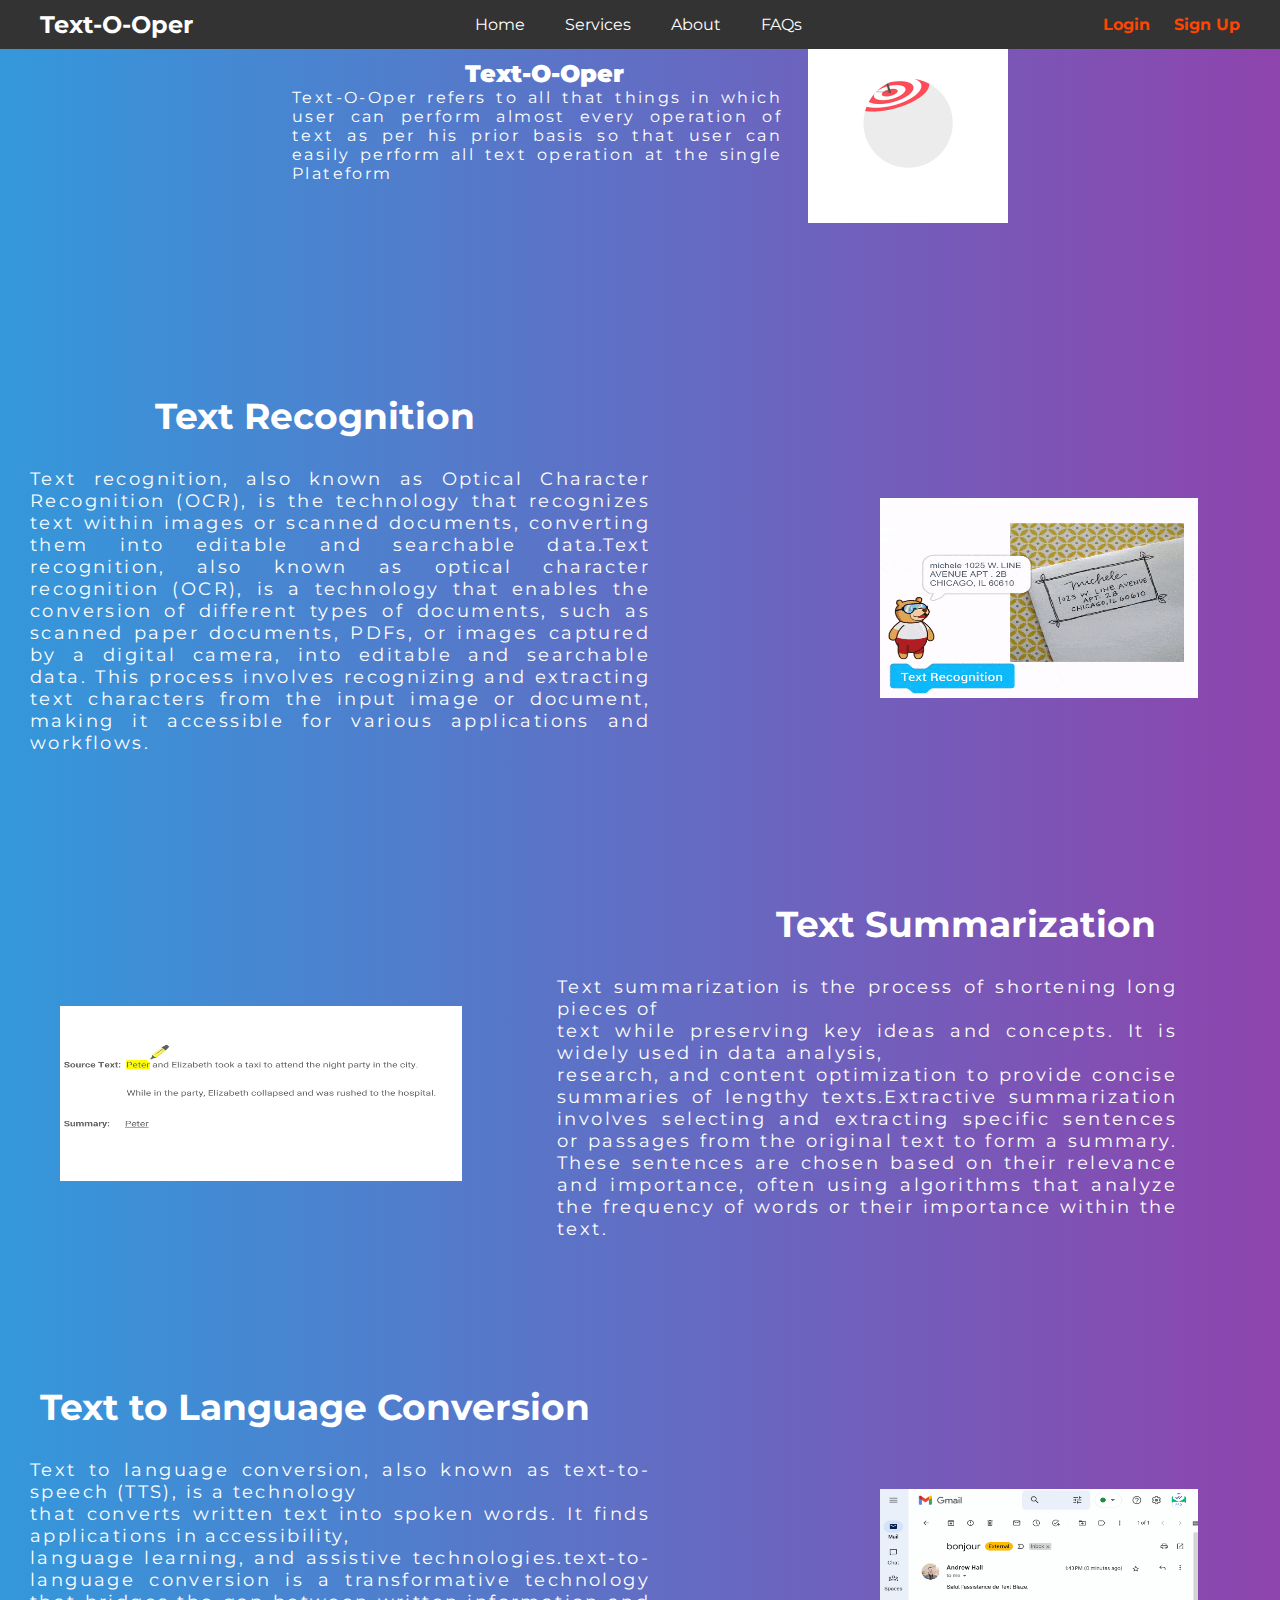
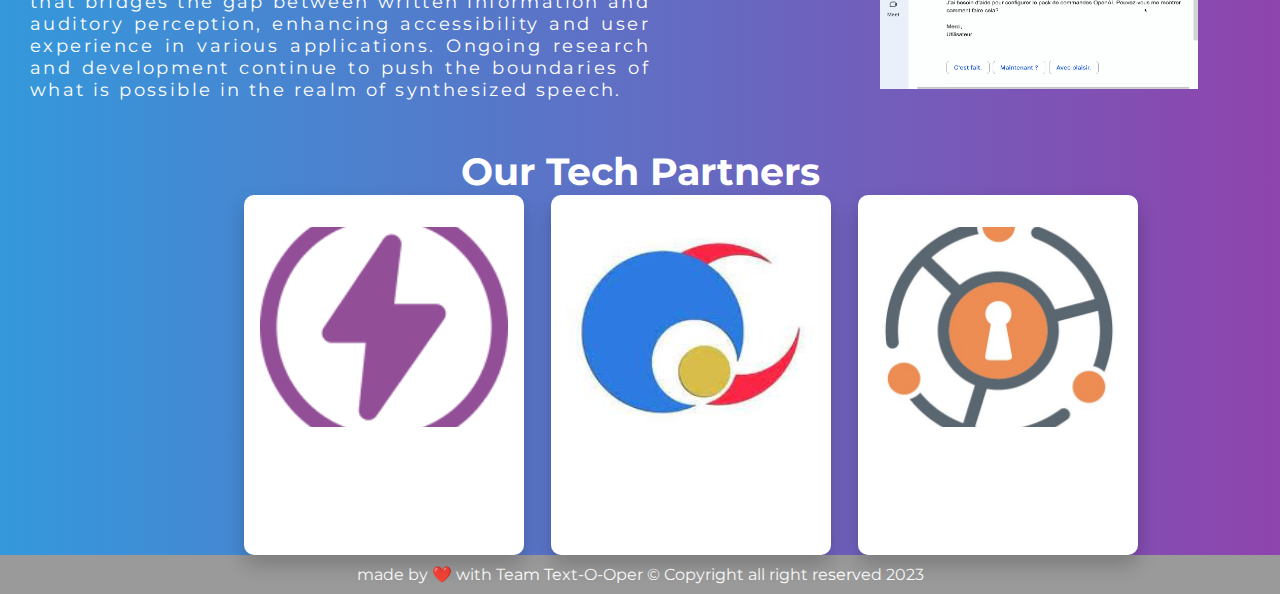
<file: index.htm>
<!DOCTYPE html>
<html lang="en">

<head>
    <meta charset="UTF-8">
    <meta name="viewport" content="width=device-width, initial-scale=1.0">
    <!-- <link rel="stylesheet" href="https://fonts.googleapis.com/css2?family=Roboto:wght@400;700&display=swap"> -->
    <link rel="stylesheet" href="https://fonts.googleapis.com/css2?family=Montserrat:wght@400;700&display=swap">

    <link rel="stylesheet" href="styles.css">
    <title>Text-O-Oper</title>
</head>

<body>
    <nav class="navbar">
        <div class="navbar-content">
            <div class="logo">Text-O-Oper</div>
            <ul class="nav-links">
                <li><a href="#home">Home</a></li>
                <li><a href="#services">Services</a></li>
                <li><a href="#about">About</a></li>
                <li><a href="#faqs">FAQs</a></li>
            </ul>
            <div class="user-actions">
                <a href="/login/log.html">Login</a>
                <a href="/Signup/signup.html">Sign Up</a>
            </div>
        </div>
       </nav>
       <div class="main">
        <h2>Text-O-Oper</h2>
        <p>Text-O-Oper refers to all that things in which user can perform almost every operation of text  as per his prior basis so that user can easily perform all text operation at the single Plateform </p>
        <div class="gif-wrapper">
            <img src="target.gif" alt="target">
        </div>
        
       </div>

    <div class="section1" id="home">
        <h1>Text Recognition</h1>
        <p>Text recognition, also known as Optical Character Recognition (OCR), is the technology that recognizes text within images or scanned documents, converting them into editable and searchable data.Text recognition, also known as optical character recognition (OCR), is a technology that enables the conversion of different types of documents, such as scanned paper documents, PDFs, or images captured by a digital camera, into editable and searchable data. This process involves recognizing and extracting text characters from the input image or document, making it accessible for various applications and workflows.</p>
        <img src="OCR.gif" alt="images">
    </div>

    <div class="section2" id="services">
        <h1>Text Summarization</h1>
        <p>Text summarization is the process of shortening long pieces of <br>text while preserving key ideas and concepts. It is widely used in data analysis,<br> research, and content optimization to provide concise summaries of lengthy texts.Extractive summarization involves selecting and extracting specific sentences or passages from the original text to form a summary. These sentences are chosen based on their relevance and importance, often using algorithms that analyze the frequency of words or their importance within the text. </p>
         <img src="extractive.gif" alt="extracting">
       </div>

    <div class="section1" id="about">
        <h1>Text to Language Conversion</h1>
        <p>Text to language conversion, also known as text-to-speech (TTS), is a technology<br> that converts written text into spoken words. It finds applications in accessibility,<br> language learning, and assistive technologies.text-to-language conversion is a transformative technology that bridges the gap between written information and auditory perception, enhancing accessibility and user experience in various applications. Ongoing research and development continue to push the boundaries of what is possible in the realm of synthesized speech.</p>
        <img src="chatgpt-translate.gif" alt="chatgpt-translate">
    </div>
    <div class="heading">
        <h1>Our Tech Partners</h1>
    </div>
    <div class="wrapper">
        <div class="card">
            <img src="thunder_logo.webp">
            <div class="info">
                <h1>Thunder Client</h1>
                <p>
                    Thunder Client is a desktop application for testing APIs and web services. It is a popular tool among developers due to its ease of use and powerful features. Thunder Client allows users to create and send HTTP requests.</p>
                <a href="#" class="btn">Read More</a>
            </div>
        </div>

        <div class="card">
            <img src="ethreal.jpeg">
            <div class="info">
                <h1>Ethreal</h1>
                <p>Ethereal Email is a free email-catching service. It allows users to create temporary email addresses that can be used to receive emails from other users.</p>
                <a href="#" class="btn">Read More</a>
            </div>
        </div>
        
        <div class="card">
            <img src="fusion.jpeg">
            <div class="info">
                <h1>FusionAuth</h1>
                <p>FusionAuth is a cloud-based identity and access management (IAM) platform. It provides features such as user authentication, authorization, and registration.</p>
                <a href="#" class="btn">Read More</a>
            </div>
        </div>

        
    </div>
    


    
</body>
<script src="scripts.js"></script>
<footer>
 made by ❤️ with Team Text-O-Oper &copy;  Copyright all right reserved 2023
</footer>

</html>
</file>
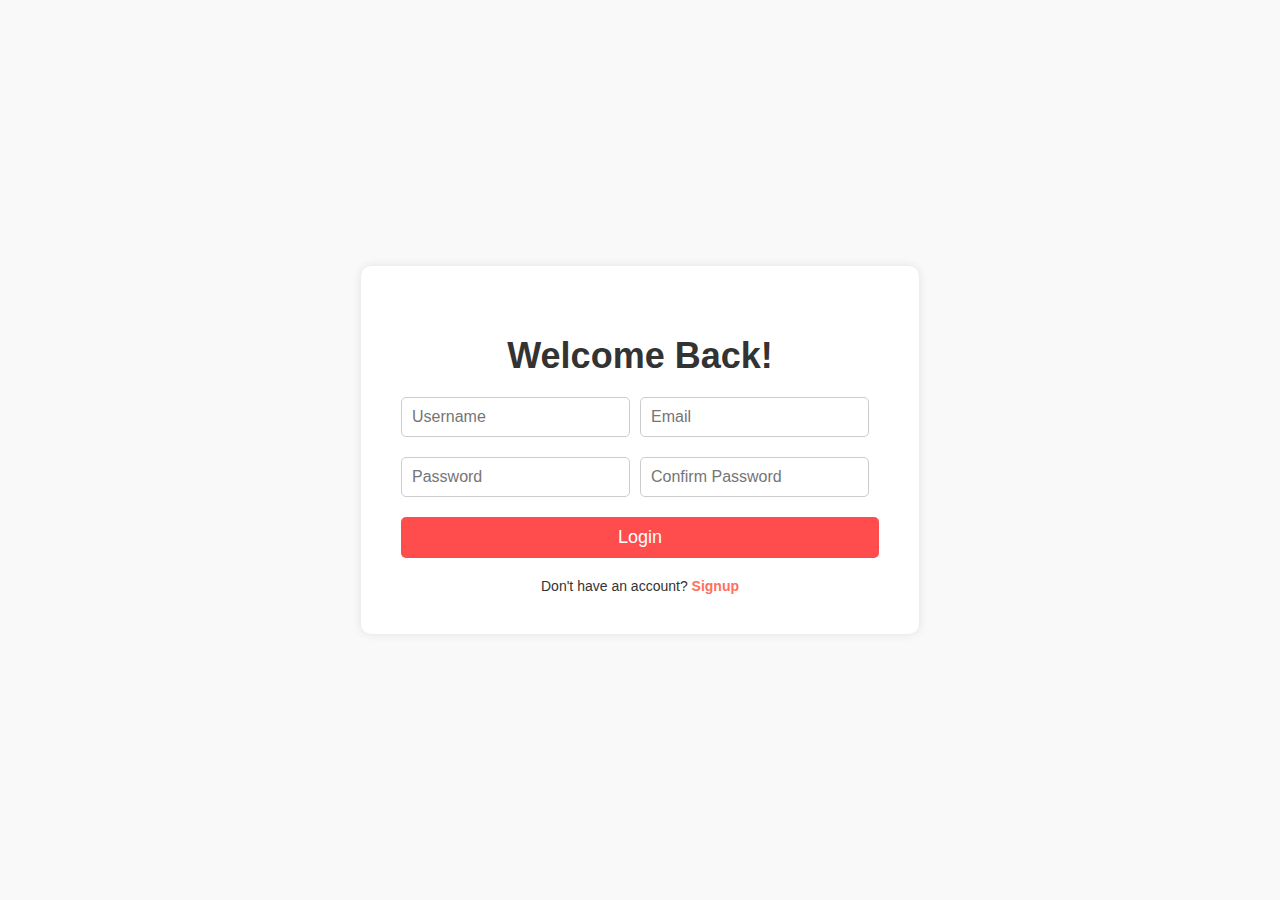
<file: login/log.html>
<!DOCTYPE html>
<html lang="en">

<head>
    <meta charset="UTF-8">
    <meta name="viewport" content="width=device-width, initial-scale=1.0">
    <link rel="stylesheet" href="styles.css">
    <title>Login Page</title>
</head>

<body>
    <div class="login-container">
        <h2>Welcome Back!</h2>
        <form class="login-form">
            <div class="input-group">
                <input type="text" id="username" placeholder="Username" required>
                <input type="email" id="email" placeholder="Email" required>
            </div>
            <div class="input-group">
                <input type="password" id="password" placeholder="Password" required>
                <input type="password" id="confirm-password" placeholder="Confirm Password" required>
            </div>
            <button type="submit">Login</button>
        </form>
        <div class="login-link">
         Don't have an account? <a href="/Signup/signup.html">Signup</a>
     </div>
    </div>
</body>

</html>
</file>
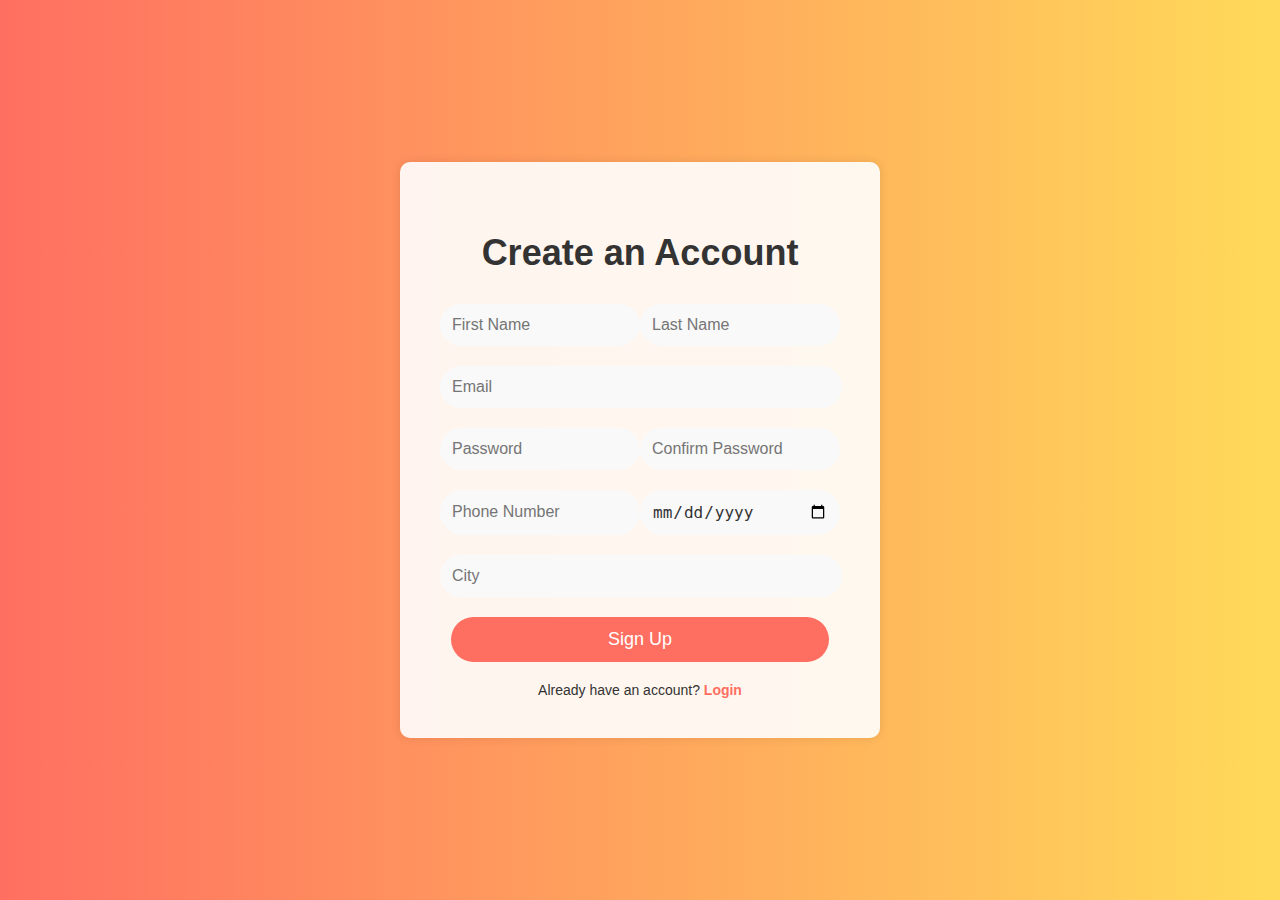
<file: Signup/signup.html>
<!DOCTYPE html>
<html lang="en">

<head>
    <meta charset="UTF-8">
    <meta name="viewport" content="width=device-width, initial-scale=1.0">
    <link rel="stylesheet" href="styles.css">
    <title>Signup Page</title>
</head>
<body>
 <div class="signup-container">
     <h2>Create an Account</h2>
     <form class="signup-form">
         <div class="name-inputs">
             <input type="text" id="first-name" placeholder="First Name" required>
             <input type="text" id="last-name" placeholder="Last Name" required>
         </div>
         <input type="email" id="email" placeholder="Email" required>
         <div class="password-inputs">
             <input type="password" id="password" placeholder="Password" required>
             <input type="password" id="confirm-password" placeholder="Confirm Password" required>
         </div>
         <div class="contact-inputs">
             <input type="tel" id="phone" placeholder="Phone Number" required>
             <input type="date" id="dob" required>
         </div>
         <input type="text" id="city" placeholder="City" required>
         <button type="submit">Sign Up</button>
     </form>
     <div class="login-link">
         Already have an account? <a href="/login/log.html">Login</a>
     </div>
 </div>
</body>


</body>

</html>
</file>
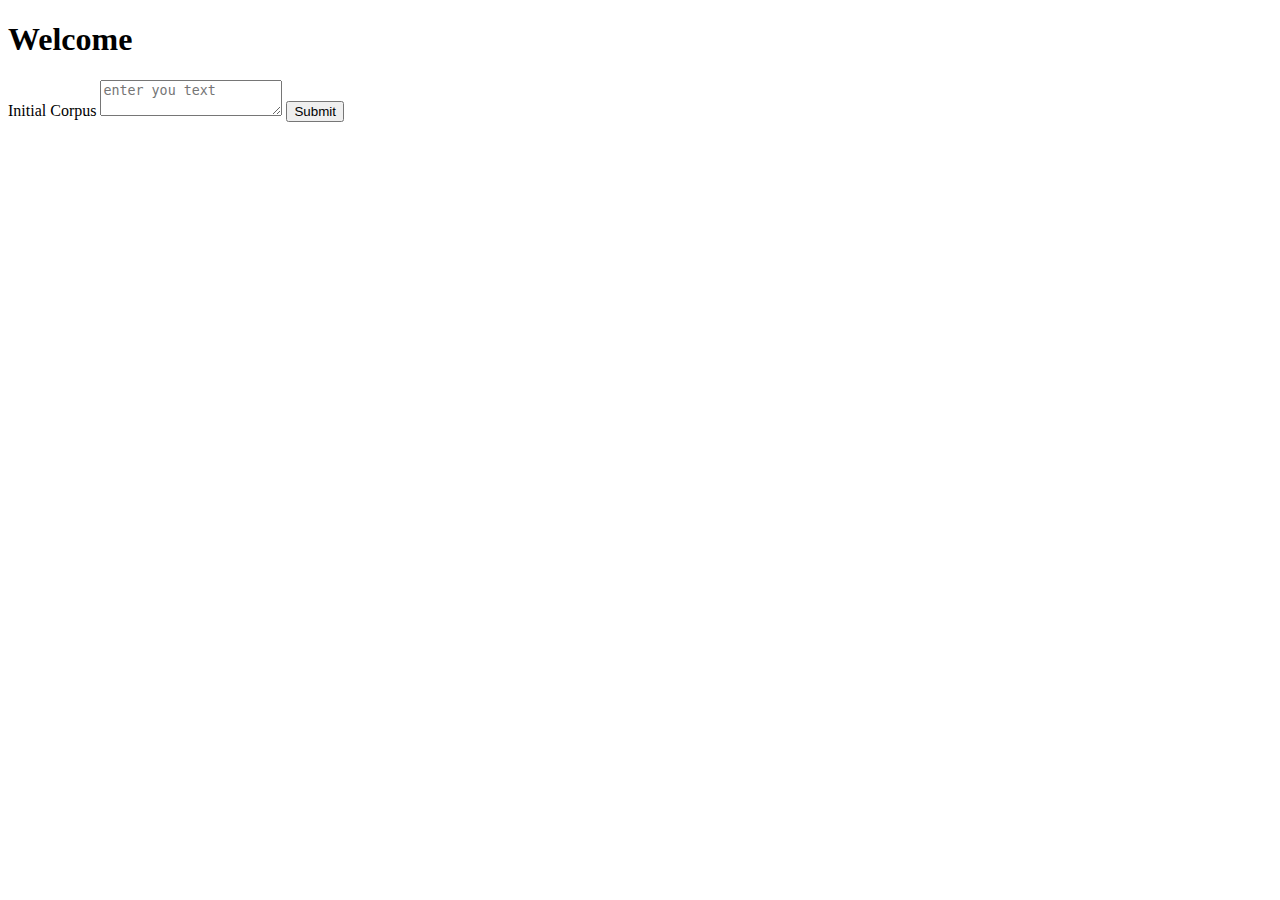
<file: templates/webApp.html>
<!DOCTYPE html>
<html lang="en">

<head>
    <meta charset="UTF-8">
    <meta http-equiv="X-UA-Compatible" content="IE=edge">
    <meta name="viewport" content="width=device-width, initial-scale=1.0">
    <title>Summarise any text</title>
</head>

<body>
    <h1>Welcome</h1>
    <form action="{{url_for('summariser')}}" method="post">
        <label for="initial-corpus">Initial Corpus</label>
        <Textarea type="text" id="initial-corpus" name="initial-corpus" placeholder="enter you text"></Textarea>
        <button type="submit">Submit</button>
</body>

</html>
</file>
<file: styles.css>
*{
    margin: 0;
    padding: 0;
    box-sizing: border-box;
}
body {
margin: 0;
padding: 0;
 font-family: Arial, sans-serif;
}
body {
    margin: 0;
    padding: 0;
    font-family: 'Montserrat', sans-serif;
    background: linear-gradient(to right, #3498db, #8e44ad); /* Updated Background */
    color: #fff;
}


.navbar {
    position: fixed;
    width: 100%;
    z-index: 1000;
}


/* Update other styles as needed for font, spacing, animations, etc. */




.navbar {
    position: sticky;
 background-color: #333;
 color: white;
 padding: 10px 0;
 text-align: center;
 
}

.navbar-content {
 display: flex;
 justify-content: space-between;
 align-items: center;
 max-width: 1200px;
 margin: 0 auto;
}

.navbar .logo {
 font-size: 24px;
 font-weight: bold;
}

.nav-links {
 list-style: none;
 display: flex;
}

.nav-links li {
 margin: 0 20px;
}

.nav-links a {
 text-decoration: none;
 color: white;
}
.main h2{
    margin-left: 455px;
    font-weight: 900;
}
.main{
    padding: 10px;
    width: 640px;
    height: 200px;
    text-align: justify;
    margin-bottom: 45px;
    
}
.main p{
    width: 490px;
    margin-left: 282px;
    letter-spacing: 0.15rem;
}
/* .main img{
    margin-top: -160px;
    margin-left: 798px;
} */

.main img {
    width: 200px; 
    height: 200px;
    margin-top: -160px;
    margin-left: 798px;
    transition: all 0.3s ease;
}


.main img:hover {
    width: 220px;
    height: 220px; 
    transform: scale(1.1); 
}

.section1 {
 padding: 100px 20px;
 text-align: center;
}

.section1 h1 {
 font-size: 36px;
 margin-bottom: 20px;
 margin-right: 651px;
 
}

.section1 p {
 font-size: 18px;

 margin-right: 614px;
 letter-spacing: 0.15rem;
 padding: 10px;
  width: 640px;
  height: 200px;
  text-align: justify;
}
.section2 {
 padding: 100px 20px;
 text-align: center;
}

.section2 h1 {
 font-size: 36px;
 margin-bottom: 20px;
 margin-left: 651px; 
}

.section2 p {
 font-size: 18px;
 /* margin-right: -614px; */
 letter-spacing: 0.15rem;
 margin-left: 527px;
 padding: 10px;
 width: 640px;
 height: 200px;
 text-align: justify;
}

.user-actions a {
 margin-left: 20px;
 color: #ff4500;
 text-decoration: none;
 font-weight: bold;
}

/* Text Animation */
.section h1, .section p {
 opacity: 0;
 transform: translateY(50px);
 animation: fadeInUp 1s forwards;
}
.section1 img{
    width: 200px; 
    height: 200px;
    margin-top: -160px;
    margin-left: 798px;
    transition: all 0.3s ease;
    width: 318px;
    /* margin-top: -224px;
    margin-left: 754px; */
}
.section2 img{
    width: 402px; 
    height: 175px;
    margin-top: -255px;
    margin-right: 759px;
    transition: all 0.3s ease;
    
    
}
@keyframes fadeInUp {
 from {
     opacity: 0;
     transform: translateY(50px);
 }
 to {
     opacity: 1;
     transform: translateY(0);
 }
}
.heading{
    display:flex;
    justify-content: center;
    font-weight: bold;
    font-size: larger;
    margin-top: -45px;
}
.wrapper{
    display:flex;
    width: 90%;
    padding-left: 18%;;
    justify-content: space-around;
}
.card {
    width: 280px;
    height: 360px;
    background: #fff;
    position: relative;
    display: flex;
    flex-direction: column;
    justify-content: space-between;
    align-items: center;
    padding: 2rem 1rem;
    border-radius: 10px;
    overflow: hidden;
    box-shadow: 0px 10px 20px rgba(0, 0, 0, 0.2);
    transition: 0.5s ease-in-out;
}

.card:hover {
    transform: translateY(-10px);
    box-shadow: 0px 20px 40px rgba(0, 0, 0, 0.4);
}

.card:before {
    content: "";
    position: absolute;
    top: 0;
    left: 0;
    width: 100%;
    height: 100%;
    background: linear-gradient(to bottom, rgba(0, 176, 155, 0.8), rgba(150, 201, 61, 1));
    z-index: 2;
    opacity: 0;
    transition: 0.5s all;
}

.card:hover:before {
    opacity: 1;
}

.card img {
    width: 100%;
    height: 200px;
    object-fit: cover;
    border-top-left-radius: 10px;
    border-top-right-radius: 10px;
}

.card .info {
    width: 100%;
    text-align: center;
    z-index: 3;
    color: #333;
    opacity: 0;
    transform: translateY(30px);
    transition: 0.5s all;
}

.card:hover .info {
    opacity: 1;
    transform: translateY(0px);
}

.card .info h1 {
    margin: 0;
    font-size: 1.5rem;
}

.card .info p {
    letter-spacing: 1px;
    font-size: 0.9rem;
    margin-top: 8px;
    margin-bottom: 20px;
}

.card .info .btn {
    text-decoration: none;
    padding: 0.5rem 1rem;
    background: #00b09b;
    color: #fff;
    font-size: 0.9rem;
    font-weight: bold;
    border-radius: 5px;
    transition: 0.4s ease-in-out;
}

.card .info .btn:hover {
    background: #009688;
    box-shadow: 0px 7px 10px rgba(0, 0, 0, 0.5);
}



footer{
    background-color: #9a9a9a;
    color: white;
    padding: 10px 0;
    text-align: center;
}
</file>
<file: login/styles.css>
body {
 display: flex;
 justify-content: center;
 align-items: center;
 height: 100vh;
 margin: 0;
 background-color: #f9f9f9;
 font-family: Arial, sans-serif;
}

.login-container {
 background-color: #fff;
 padding: 40px;
 border-radius: 10px;
 box-shadow: 0px 0px 10px 0px rgba(0, 0, 0, 0.1);
 text-align: center;
}

.login-container h2 {
 margin-bottom: 20px;
 font-size: 36px;
 color: #333;
}

.input-group {
 display: flex;
 justify-content: space-between;
 margin-bottom: 20px;
}

.login-form input {
 flex: 1;
 padding: 10px;
 margin-right: 10px;
 border: 1px solid #ccc;
 border-radius: 5px;
 font-size: 16px;
}

.login-form button {
 width: 100%;
 padding: 10px;
 background-color: #ff4d4d;
 color: white;
 border: none;
 border-radius: 5px;
 font-size: 18px;
 cursor: pointer;
 transition: background-color 0.3s ease;
}

.login-form button:hover {
 background-color: #ff3333;
}
.login-link {
 margin-top: 20px;
 font-size: 14px;
 color: #333;
 animation: fadeIn 1s ease;
}

.login-link a {
 color: #ff6f61;
 text-decoration: none;
 font-weight: bold;
 transition: color 0.3s ease;
}

.login-link a:hover {
 color: #ff544b;
}
</file>
<file: Signup/styles.css>
body {
 display: flex;
 justify-content: center;
 align-items: center;
 height: 100vh;
 margin: 0;
 background: linear-gradient(to right, #ff6f61, #ffda59);
 font-family: Arial, sans-serif;
}
/* ... (previous CSS styles) ... */

.signup-form .name-inputs {
 display: flex;
 justify-content: space-between;
}

.signup-form .name-inputs input {
 width: calc(48% - 11px); /* Adjust the width to fit two inputs in one row with some space in between */
}

.signup-form .password-inputs,
.signup-form .contact-inputs {
 display: flex;
 justify-content: space-between;
}

.signup-form .password-inputs input,
.signup-form .contact-inputs input {
 width: calc(48% - 11px); /* Adjust the width to fit two inputs in one row with some space in between */
}

/* ... (previous CSS styles) ... */

.signup-container {
 background-color: rgba(255, 255, 255, 0.9);
 padding: 40px;
 border-radius: 10px;
 box-shadow: 0px 0px 10px 0px rgba(0, 0, 0, 0.1);
 text-align: center;
 animation: fadeIn 0.5s ease;
 max-width: 400px;
 width: 100%;
}

.signup-container h2 {
 margin-bottom: 30px;
 font-size: 36px;
 color: #333;
}

.signup-form input {
 width: calc(100% - 22px);
 margin-bottom: 20px;
 padding: 12px;
 border: none;
 border-radius: 25px;
 font-size: 16px;
 background-color: #f9f9f9;
 color: #333;
 transition: all 0.3s ease;
}

.signup-form input:focus {
 outline: none;
 background-color: #ffffff;
 box-shadow: 0px 0px 10px 0px rgba(0, 0, 0, 0.1);
}

.signup-form button {
 width: calc(100% - 22px);
 padding: 12px;
 background-color: #ff6f61;
 color: white;
 border: none;
 border-radius: 25px;
 font-size: 18px;
 cursor: pointer;
 transition: background-color 0.3s ease;
}

.signup-form button:hover {
 background-color: #ff544b;
}

.login-link {
 margin-top: 20px;
 font-size: 14px;
 color: #333;
 animation: fadeIn 1s ease;
}

.login-link a {
 color: #ff6f61;
 text-decoration: none;
 font-weight: bold;
 transition: color 0.3s ease;
}

.login-link a:hover {
 color: #ff544b;
}

@keyframes fadeIn {
 from {
     opacity: 0;
 }
 to {
     opacity: 1;
 }
}
</file>
